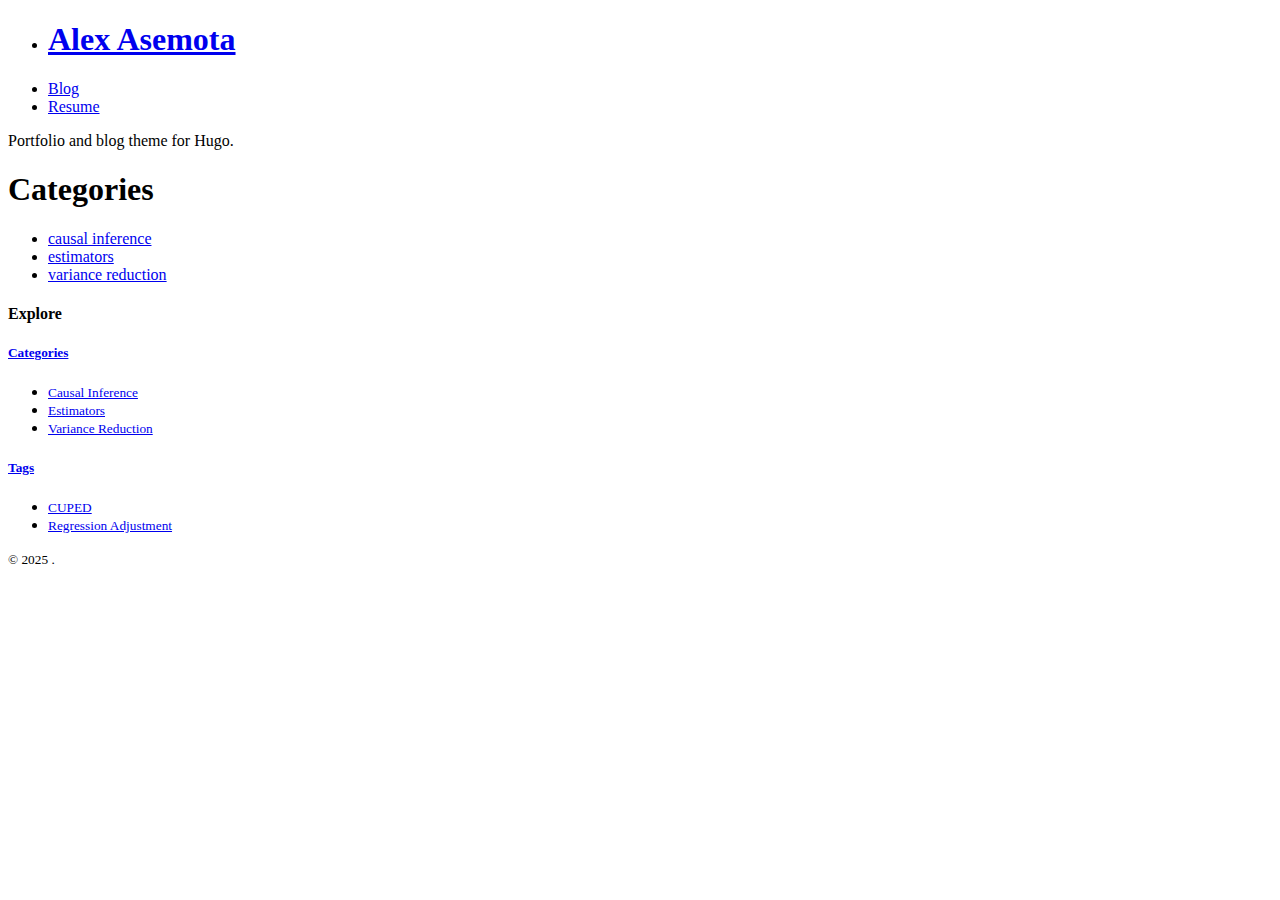
<file: public/categories/index.html>
<!doctype html>
<html lang="en">
  <head>
    <meta charset="utf-8" />
<meta name="viewport" content="width=device-width, initial-scale=1" />

<title>Categories |Alex Asemota</title>





  <meta name="description" content="Demo site for Jughead, a portfolio and blog theme for Hugo." />



  
    <link rel="alternate" type="application/rss+xml" href="https://alexasemota.netlify.app/categories/index.xml" title="Alex Asemota" />

<meta property="og:url" content="https://alexasemota.netlify.app/categories/">
  <meta property="og:site_name" content="Alex Asemota">
  <meta property="og:title" content="Categories">
  <meta property="og:description" content="Demo site for Jughead, a portfolio and blog theme for Hugo.">
  <meta property="og:locale" content="en_us">
  <meta property="og:type" content="website">





  <meta name="twitter:card" content="summary">
  <meta name="twitter:title" content="Categories">
  <meta name="twitter:description" content="Demo site for Jughead, a portfolio and blog theme for Hugo.">









  





  
  <link
    rel="stylesheet"
    type="text/css"
    media="screen"
    href="https://alexasemota.netlify.app/main.min.caa48cb67f1f452229ef09f354217a530407e9a7ac6e1ed615267a88df26fbcf.css"
    integrity="sha256-yqSMtn8fRSIp7wnzVCF6UwQH6aesbh7WFSZ6iN8m&#43;88="
  />


  </head>

  <body>
    <header class="container">
  <nav id="site-nav">
    <ul>
      <li>
        <h1><a href="https://alexasemota.netlify.app/">Alex Asemota</a></h1>
      </li>
    </ul>
    <ul>
      
        <li><a href="/blog">Blog</a></li>
      
        <li><a href="/resume">Resume</a></li>
      
    </ul>
  </nav>

  <p>Portfolio and blog theme for Hugo.</p></header>

    
  <main class="container">
    <h1>Categories</h1>

    
    
    
    
    

    
    <div>
      <ul>
        
          
          
          <li>
            <a
              style="font-size: 1rem;"
              href="https://alexasemota.netlify.app//categories/causal-inference/"
            >
              causal inference
            </a>
          </li>
        
          
          
          <li>
            <a
              style="font-size: 1rem;"
              href="https://alexasemota.netlify.app//categories/estimators/"
            >
              estimators
            </a>
          </li>
        
          
          
          <li>
            <a
              style="font-size: 1rem;"
              href="https://alexasemota.netlify.app//categories/variance-reduction/"
            >
              variance reduction
            </a>
          </li>
        
      </ul>
    </div>
  </main>

    <footer class="container">
  <section class="footer-explore">
    <h4>Explore</h4>
    
      
        
          <h5>
            <a href="/categories">Categories</a>
          </h5>
          <nav>
            <ul>
              
                <li>
                  <small>
                    <a href="https://alexasemota.netlify.app/categories/causal-inference/">Causal Inference</a>
                  </small>
                </li>
              
                <li>
                  <small>
                    <a href="https://alexasemota.netlify.app/categories/estimators/">Estimators</a>
                  </small>
                </li>
              
                <li>
                  <small>
                    <a href="https://alexasemota.netlify.app/categories/variance-reduction/">Variance Reduction</a>
                  </small>
                </li>
              
            </ul>
          </nav>
        
      
        
          <h5>
            <a href="/tags">Tags</a>
          </h5>
          <nav>
            <ul>
              
                <li>
                  <small>
                    <a href="https://alexasemota.netlify.app/tags/cuped/">CUPED</a>
                  </small>
                </li>
              
                <li>
                  <small>
                    <a href="https://alexasemota.netlify.app/tags/regression-adjustment/">Regression Adjustment</a>
                  </small>
                </li>
              
            </ul>
          </nav>
        
      
    
  </section>

  <section>
    <p>


      <small>
        ©
        2025
        .
      </small>
      
    </p>
  </section>
</footer>

  </body>
</html>
</file>
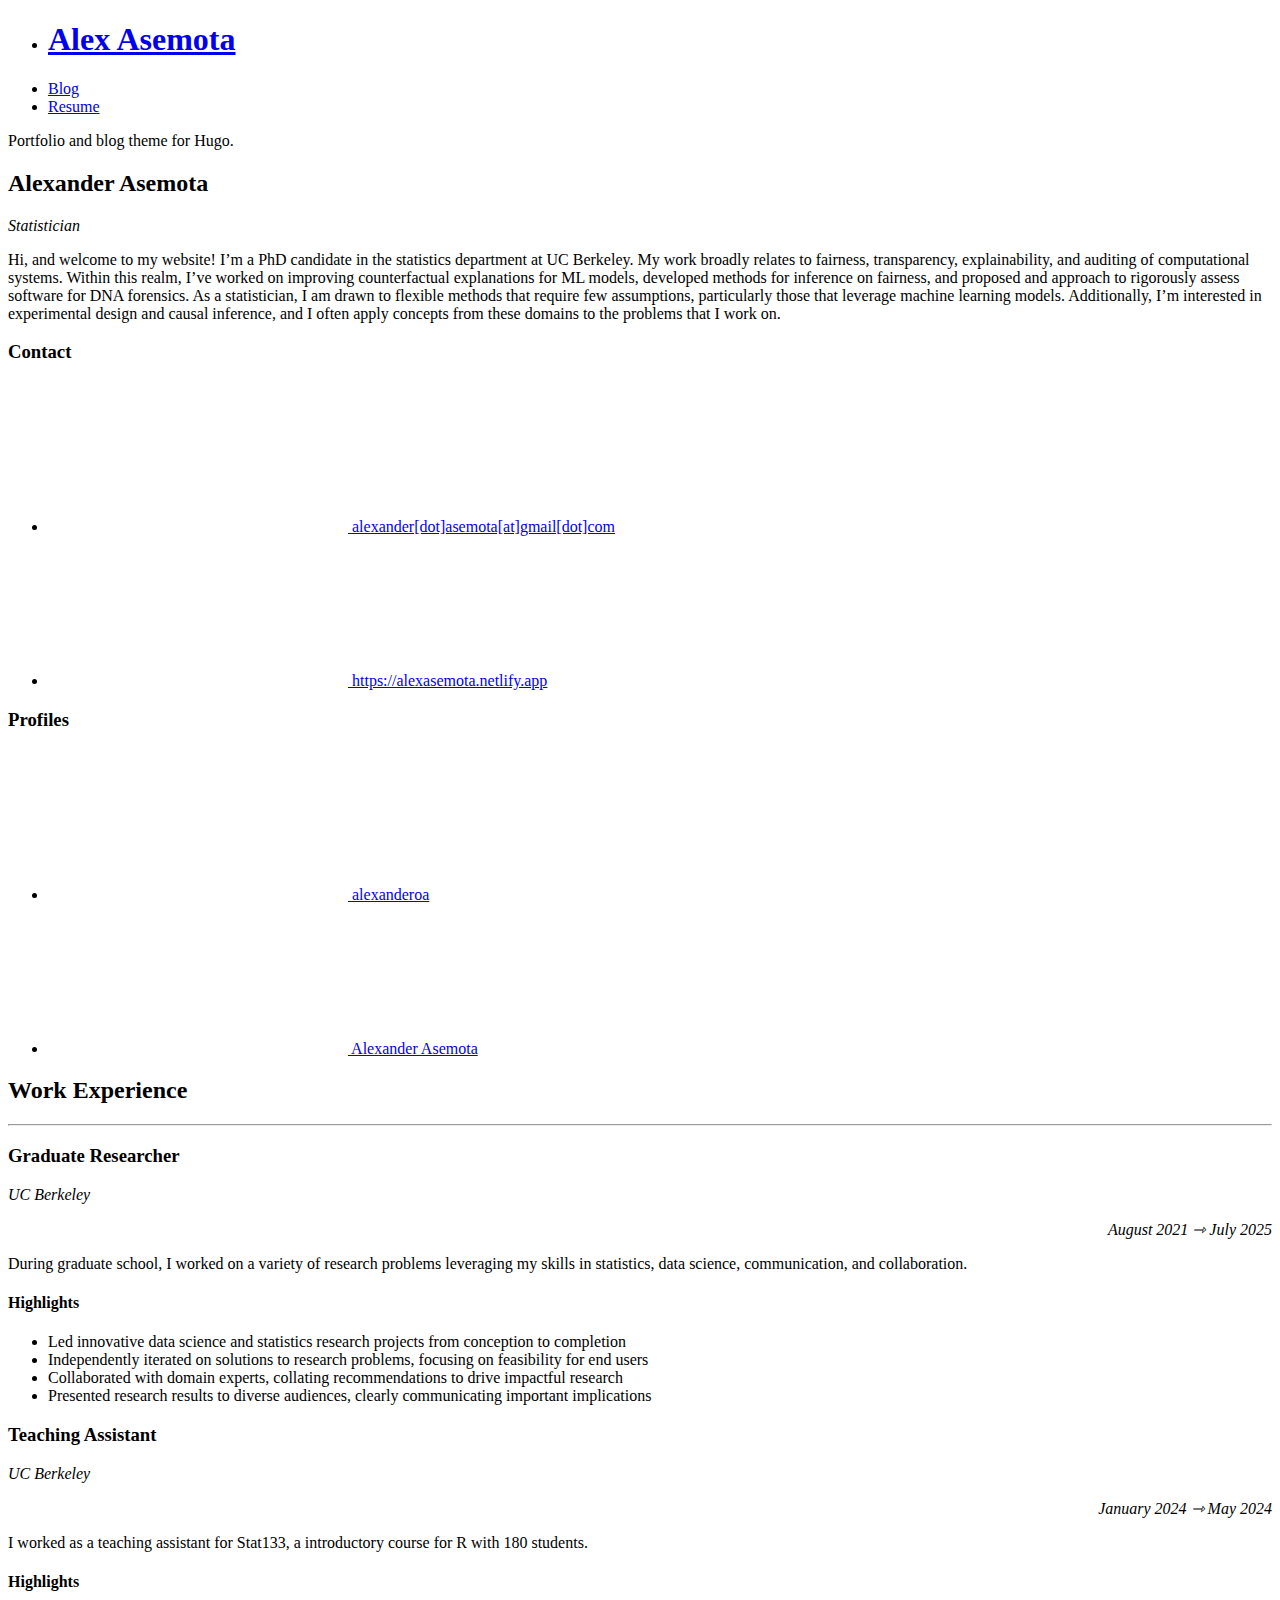
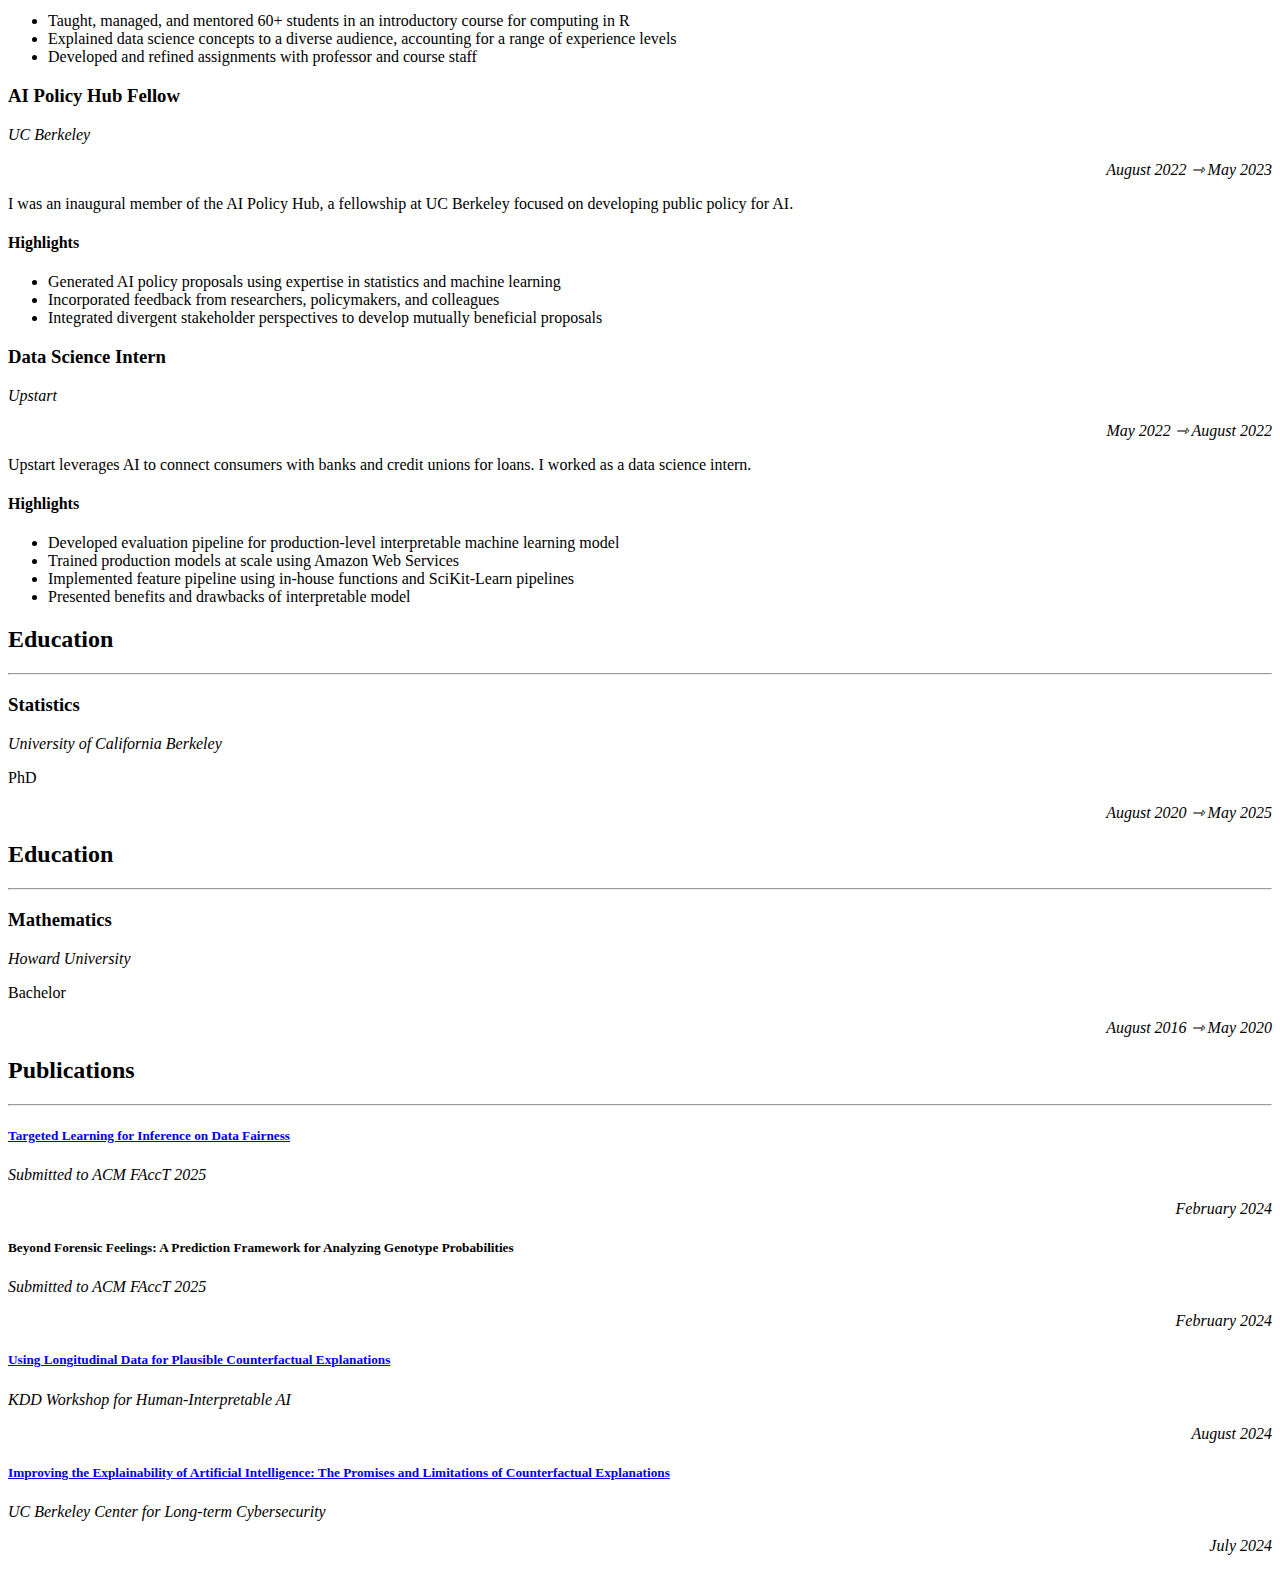
<file: public/resume/index.html>
<!doctype html>
<html lang="en">
  <head>
    <meta charset="utf-8" />
<meta name="viewport" content="width=device-width, initial-scale=1" />

<title>Resume |Alex Asemota</title>





  <meta name="description" content="Demo site for Jughead, a portfolio and blog theme for Hugo." />



<meta property="og:url" content="https://alexasemota.netlify.app/resume/">
  <meta property="og:site_name" content="Alex Asemota">
  <meta property="og:title" content="Resume">
  <meta property="og:description" content="Demo site for Jughead, a portfolio and blog theme for Hugo.">
  <meta property="og:locale" content="en_us">
  <meta property="og:type" content="article">
    <meta property="article:published_time" content="2025-02-18T11:43:18-08:00">
    <meta property="article:modified_time" content="2025-02-18T11:43:18-08:00">





  <meta name="twitter:card" content="summary">
  <meta name="twitter:title" content="Resume">
  <meta name="twitter:description" content="Demo site for Jughead, a portfolio and blog theme for Hugo.">









  





  
  <link
    rel="stylesheet"
    type="text/css"
    media="screen"
    href="https://alexasemota.netlify.app/main.min.caa48cb67f1f452229ef09f354217a530407e9a7ac6e1ed615267a88df26fbcf.css"
    integrity="sha256-yqSMtn8fRSIp7wnzVCF6UwQH6aesbh7WFSZ6iN8m&#43;88="
  />


  </head>

  <body>
    <header class="container"><header class="container">
  <nav id="site-nav">
    <ul>
      <li>
        <h1><a href="https://alexasemota.netlify.app/">Alex Asemota</a></h1>
      </li>
    </ul>
    <ul>
      
        <li><a href="/blog">Blog</a></li>
      
        <li><a href="/resume">Resume</a></li>
      
    </ul>
  </nav>

  <p>Portfolio and blog theme for Hugo.</p></header>
</header>
    
  <main class="container">
    
      <div class="resume">
        <section>
          <section class="grid">
    <div>
      
        <h2>Alexander Asemota</h2>
      
      
        <p><em>Statistician</em></p>
      
      
        <p>Hi, and welcome to my website! I’m a PhD candidate in the statistics department at UC Berkeley. My work broadly relates to fairness, transparency, explainability, and auditing of computational systems. Within this realm, I’ve worked on improving counterfactual explanations for ML models, developed methods for inference on fairness, and proposed and approach to rigorously assess software for DNA forensics. As a statistician, I am drawn to flexible methods that require few assumptions, particularly those that leverage machine learning models. Additionally, I’m interested in experimental design and causal inference, and I often apply concepts from these domains to the problems that I work on.</p>
      
    </div>

    <div align="center">
      
      
    </div>
  </section>

  <section class="grid basics-links">
    <div>
      <h3>Contact</h3>
      <ul>
        
          <li>
            <a href="mailto:alexander[dot]asemota[at]gmail[dot]com" rel="me" title="Email">
              <svg class="feather">
  <use href="https://alexasemota.netlify.app/feather-icons/feather-sprite.svg#mail"></use>
</svg>

              alexander[dot]asemota[at]gmail[dot]com
            </a>
          </li>
        
        
        
          <li>
            <a href="https://alexasemota.netlify.app" rel="me" title="Website">
              <svg class="feather">
  <use href="https://alexasemota.netlify.app/feather-icons/feather-sprite.svg#link"></use>
</svg>

              https://alexasemota.netlify.app
            </a>
          </li>
        
      </ul>
    </div>

    <div><h3>Profiles</h3>
        <ul>
            <li>
              <a href="https://github.com/alexanderoa" rel="me" title="GitHub">
                <svg class="feather">
  <use href="https://alexasemota.netlify.app/feather-icons/feather-sprite.svg#github"></use>
</svg>

                alexanderoa
              </a>
            </li>
            <li>
              <a href="https://www.linkedin.com/in/alexander-asemota-8a9941129/" rel="me" title="LinkedIn">
                <svg class="feather">
  <use href="https://alexasemota.netlify.app/feather-icons/feather-sprite.svg#linkedin"></use>
</svg>

                Alexander Asemota
              </a>
            </li>
        </ul>
      
    </div>
  </section>
        </section>

        <section>
          
  <h2>Work Experience</h2>
  <hr />
  
    <article>
      <div class="grid">
        <div>
          
            <h3>Graduate Researcher</h3>
          
          
            <p>
              <em>
                
                  UC Berkeley
                
              </em>
            </p>
          
        </div>
        <p align="right">
          <em>
  August 2021 ⇾


  July 2025

</em>
        </p>
      </div>

      <div>
        
          <p>During graduate school, I worked on a variety of research problems leveraging my skills in statistics, data science, communication, and collaboration.</p>
        

        
          <h4>Highlights</h4>
          <ul>
            
              <li>Led innovative data science and statistics research projects from conception to completion</li>
            
              <li>Independently iterated on solutions to research problems, focusing on feasibility for end users</li>
            
              <li>Collaborated with domain experts, collating recommendations to drive impactful research</li>
            
              <li>Presented research results to diverse audiences, clearly communicating important implications</li>
            
          </ul>
        
      </div>
    </article>
  
    <article>
      <div class="grid">
        <div>
          
            <h3>Teaching Assistant</h3>
          
          
            <p>
              <em>
                
                  UC Berkeley
                
              </em>
            </p>
          
        </div>
        <p align="right">
          <em>
  January 2024 ⇾


  May 2024

</em>
        </p>
      </div>

      <div>
        
          <p>I worked as a teaching assistant for Stat133, a introductory course for R with 180 students.</p>
        

        
          <h4>Highlights</h4>
          <ul>
            
              <li>Taught, managed, and mentored 60&#43; students in an introductory course for computing in R</li>
            
              <li>Explained data science concepts to a diverse audience, accounting for a range of experience levels</li>
            
              <li>Developed and refined assignments with professor and course staff</li>
            
          </ul>
        
      </div>
    </article>
  
    <article>
      <div class="grid">
        <div>
          
            <h3>AI Policy Hub Fellow</h3>
          
          
            <p>
              <em>
                
                  UC Berkeley
                
              </em>
            </p>
          
        </div>
        <p align="right">
          <em>
  August 2022 ⇾


  May 2023

</em>
        </p>
      </div>

      <div>
        
          <p>I was an inaugural member of the AI Policy Hub, a fellowship at UC Berkeley focused on developing public policy for AI.</p>
        

        
          <h4>Highlights</h4>
          <ul>
            
              <li>Generated AI policy proposals using expertise in statistics and machine learning</li>
            
              <li>Incorporated feedback from researchers, policymakers, and colleagues</li>
            
              <li>Integrated divergent stakeholder perspectives to develop mutually beneficial proposals</li>
            
          </ul>
        
      </div>
    </article>
  
    <article>
      <div class="grid">
        <div>
          
            <h3>Data Science Intern</h3>
          
          
            <p>
              <em>
                
                  Upstart
                
              </em>
            </p>
          
        </div>
        <p align="right">
          <em>
  May 2022 ⇾


  August 2022

</em>
        </p>
      </div>

      <div>
        
          <p>Upstart leverages AI to connect consumers with banks and credit unions for loans. I worked as a data science intern.</p>
        

        
          <h4>Highlights</h4>
          <ul>
            
              <li>Developed evaluation pipeline for production-level interpretable machine learning model</li>
            
              <li>Trained production models at scale using Amazon Web Services</li>
            
              <li>Implemented feature pipeline using in-house functions and SciKit-Learn pipelines</li>
            
              <li>Presented benefits and drawbacks of interpretable model</li>
            
          </ul>
        
      </div>
    </article>
  


        </section>

        <section>
          

        </section>

        <section>
          
  
    <h2>Education</h2>
    <hr />
    <article>
      <div class="grid">
        <div>
          
            <h3>Statistics</h3>
          
          
            <p>
              <em>
                
                  University of California Berkeley
                
              </em>
            </p>
          
          <p>PhD</p>
        </div>
        <p align="right">
          <em>
  August 2020 ⇾


  May 2025

</em>
        </p>
      </div>
      <div>
        
      </div>
    </article>
  
    <h2>Education</h2>
    <hr />
    <article>
      <div class="grid">
        <div>
          
            <h3>Mathematics</h3>
          
          
            <p>
              <em>
                
                  Howard University
                
              </em>
            </p>
          
          <p>Bachelor</p>
        </div>
        <p align="right">
          <em>
  August 2016 ⇾


  May 2020

</em>
        </p>
      </div>
      <div>
        
      </div>
    </article>
  


        </section>

        <section>
          

        </section>

        <section>
          

        </section>

        <section>
          
  <h2>Publications</h2>
  <hr />
  
    <div class="grid">
      <div>
        
          <h5>
            
              <a href="https://arxiv.org/abs/2502.04309">Targeted Learning for Inference on Data Fairness</a>
            
            
          </h5>
        
        
          <p><em>Submitted to ACM FAccT 2025</em></p>
        
      </div>
      <p align="right">
        <em>

  February 2024

</em>
      </p>
    </div>
  
    <div class="grid">
      <div>
        
          <h5>
            
                Beyond Forensic Feelings: A Prediction Framework for Analyzing Genotype Probabilities
            
            
          </h5>
        
        
          <p><em>Submitted to ACM FAccT 2025</em></p>
        
      </div>
      <p align="right">
        <em>

  February 2024

</em>
      </p>
    </div>
  
    <div class="grid">
      <div>
        
          <h5>
            
              <a href="https://human-interpretable-ai.github.io/assets/pdf/3_Using_Longitudinal_Data_for_.pdf">Using Longitudinal Data for Plausible Counterfactual Explanations</a>
            
            
          </h5>
        
        
          <p><em>KDD Workshop for Human-Interpretable AI</em></p>
        
      </div>
      <p align="right">
        <em>

  August 2024

</em>
      </p>
    </div>
  
    <div class="grid">
      <div>
        
          <h5>
            
              <a href="https://cltc.berkeley.edu/publication/improving-the-explainability-of-artificial-intelligence-the-promises-and-limitations-of-counterfactual-explanations/">Improving the Explainability of Artificial Intelligence: The Promises and Limitations of Counterfactual Explanations</a>
            
            
          </h5>
        
        
          <p><em>UC Berkeley Center for Long-term Cybersecurity</em></p>
        
      </div>
      <p align="right">
        <em>

  July 2024

</em>
      </p>
    </div>
  


        </section>

        <section>
          

        </section>

        <section>
          

        </section>

        <section>
          

        </section>

        <section>
          

        </section>

        <section>
          

        </section>
      </div>
    
  </main>

  </body>
</html>
</file>
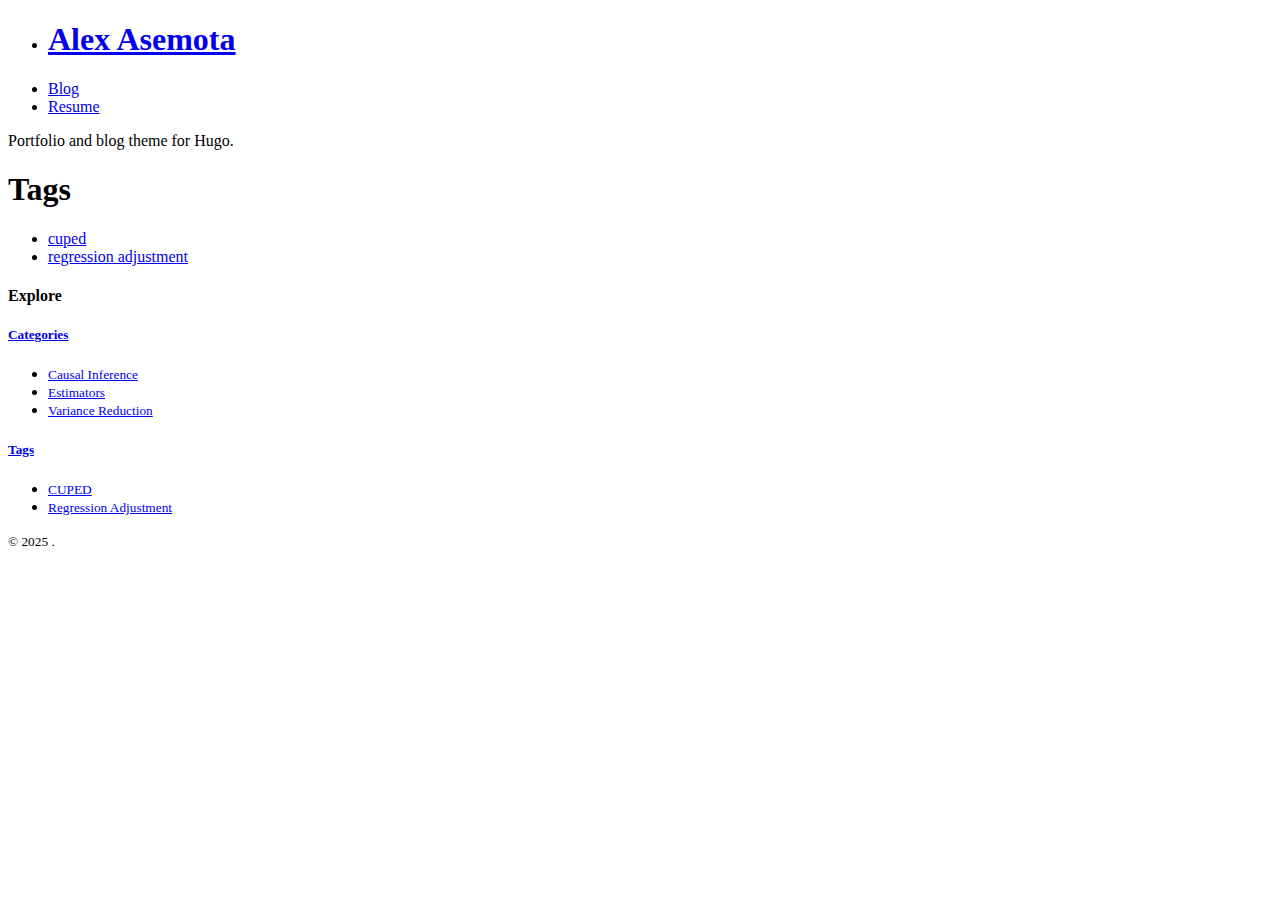
<file: public/tags/index.html>
<!doctype html>
<html lang="en">
  <head>
    <meta charset="utf-8" />
<meta name="viewport" content="width=device-width, initial-scale=1" />

<title>Tags |Alex Asemota</title>





  <meta name="description" content="Demo site for Jughead, a portfolio and blog theme for Hugo." />



  
    <link rel="alternate" type="application/rss+xml" href="https://alexasemota.netlify.app/tags/index.xml" title="Alex Asemota" />

<meta property="og:url" content="https://alexasemota.netlify.app/tags/">
  <meta property="og:site_name" content="Alex Asemota">
  <meta property="og:title" content="Tags">
  <meta property="og:description" content="Demo site for Jughead, a portfolio and blog theme for Hugo.">
  <meta property="og:locale" content="en_us">
  <meta property="og:type" content="website">





  <meta name="twitter:card" content="summary">
  <meta name="twitter:title" content="Tags">
  <meta name="twitter:description" content="Demo site for Jughead, a portfolio and blog theme for Hugo.">









  





  
  <link
    rel="stylesheet"
    type="text/css"
    media="screen"
    href="https://alexasemota.netlify.app/main.min.caa48cb67f1f452229ef09f354217a530407e9a7ac6e1ed615267a88df26fbcf.css"
    integrity="sha256-yqSMtn8fRSIp7wnzVCF6UwQH6aesbh7WFSZ6iN8m&#43;88="
  />


  </head>

  <body>
    <header class="container">
  <nav id="site-nav">
    <ul>
      <li>
        <h1><a href="https://alexasemota.netlify.app/">Alex Asemota</a></h1>
      </li>
    </ul>
    <ul>
      
        <li><a href="/blog">Blog</a></li>
      
        <li><a href="/resume">Resume</a></li>
      
    </ul>
  </nav>

  <p>Portfolio and blog theme for Hugo.</p></header>

    
  <main class="container">
    <h1>Tags</h1>

    
    
    
    
    

    
    <div>
      <ul>
        
          
          
          <li>
            <a
              style="font-size: 1rem;"
              href="https://alexasemota.netlify.app//tags/cuped/"
            >
              cuped
            </a>
          </li>
        
          
          
          <li>
            <a
              style="font-size: 1rem;"
              href="https://alexasemota.netlify.app//tags/regression-adjustment/"
            >
              regression adjustment
            </a>
          </li>
        
      </ul>
    </div>
  </main>

    <footer class="container">
  <section class="footer-explore">
    <h4>Explore</h4>
    
      
        
          <h5>
            <a href="/categories">Categories</a>
          </h5>
          <nav>
            <ul>
              
                <li>
                  <small>
                    <a href="https://alexasemota.netlify.app/categories/causal-inference/">Causal Inference</a>
                  </small>
                </li>
              
                <li>
                  <small>
                    <a href="https://alexasemota.netlify.app/categories/estimators/">Estimators</a>
                  </small>
                </li>
              
                <li>
                  <small>
                    <a href="https://alexasemota.netlify.app/categories/variance-reduction/">Variance Reduction</a>
                  </small>
                </li>
              
            </ul>
          </nav>
        
      
        
          <h5>
            <a href="/tags">Tags</a>
          </h5>
          <nav>
            <ul>
              
                <li>
                  <small>
                    <a href="https://alexasemota.netlify.app/tags/cuped/">CUPED</a>
                  </small>
                </li>
              
                <li>
                  <small>
                    <a href="https://alexasemota.netlify.app/tags/regression-adjustment/">Regression Adjustment</a>
                  </small>
                </li>
              
            </ul>
          </nav>
        
      
    
  </section>

  <section>
    <p>


      <small>
        ©
        2025
        .
      </small>
      
    </p>
  </section>
</footer>

  </body>
</html>
</file>
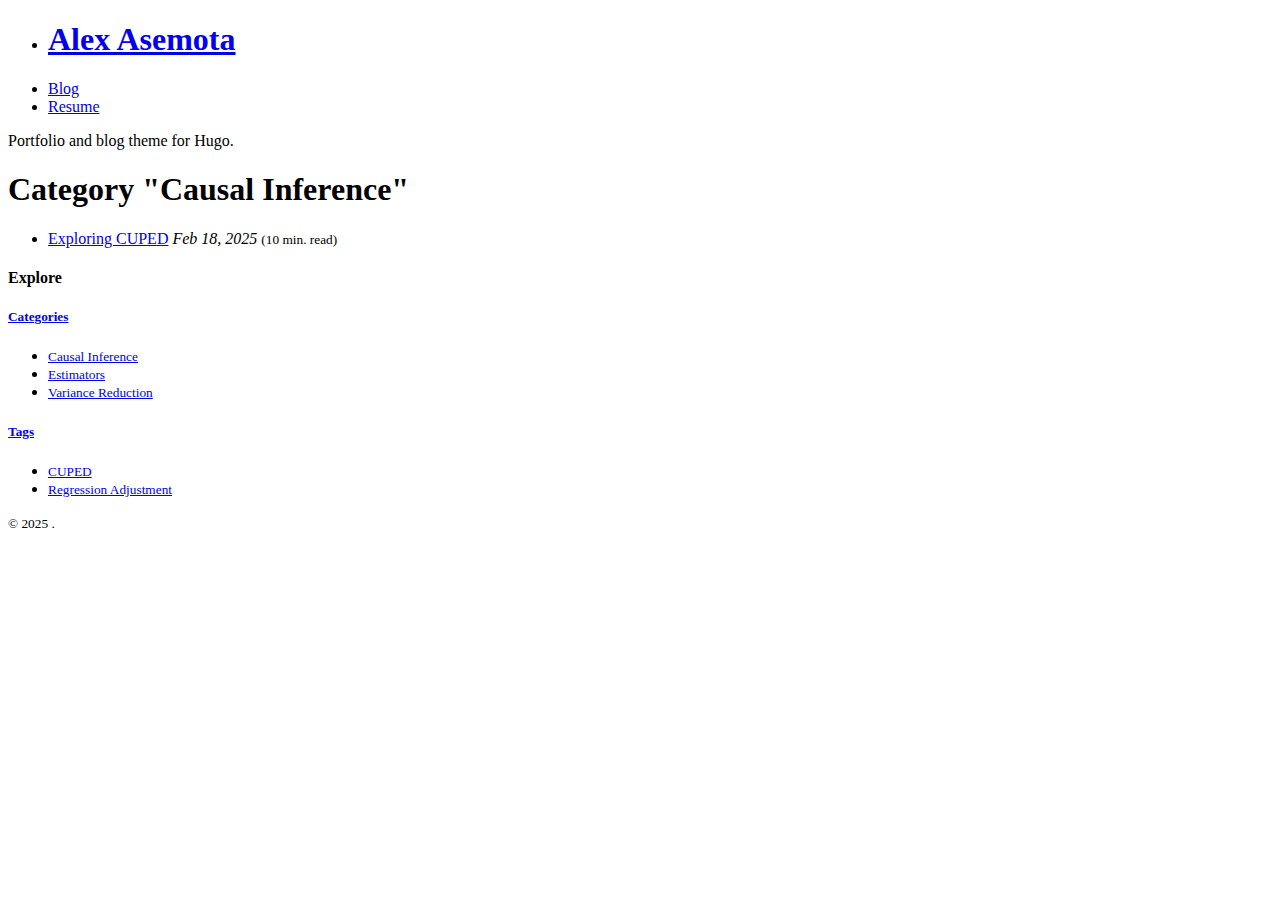
<file: public/categories/causal-inference/index.html>
<!doctype html>
<html lang="en">
  <head>
    <meta charset="utf-8" />
<meta name="viewport" content="width=device-width, initial-scale=1" />

<title>Causal Inference |Alex Asemota</title>





  <meta name="description" content="Demo site for Jughead, a portfolio and blog theme for Hugo." />



  
    <link rel="alternate" type="application/rss+xml" href="https://alexasemota.netlify.app/categories/causal-inference/index.xml" title="Alex Asemota" />

<meta property="og:url" content="https://alexasemota.netlify.app/categories/causal-inference/">
  <meta property="og:site_name" content="Alex Asemota">
  <meta property="og:title" content="Causal Inference">
  <meta property="og:description" content="Demo site for Jughead, a portfolio and blog theme for Hugo.">
  <meta property="og:locale" content="en_us">
  <meta property="og:type" content="website">





  <meta name="twitter:card" content="summary">
  <meta name="twitter:title" content="Causal Inference">
  <meta name="twitter:description" content="Demo site for Jughead, a portfolio and blog theme for Hugo.">









  





  
  <link
    rel="stylesheet"
    type="text/css"
    media="screen"
    href="https://alexasemota.netlify.app/main.min.caa48cb67f1f452229ef09f354217a530407e9a7ac6e1ed615267a88df26fbcf.css"
    integrity="sha256-yqSMtn8fRSIp7wnzVCF6UwQH6aesbh7WFSZ6iN8m&#43;88="
  />


  </head>

  <body>
    <header class="container">
  <nav id="site-nav">
    <ul>
      <li>
        <h1><a href="https://alexasemota.netlify.app/">Alex Asemota</a></h1>
      </li>
    </ul>
    <ul>
      
        <li><a href="/blog">Blog</a></li>
      
        <li><a href="/resume">Resume</a></li>
      
    </ul>
  </nav>

  <p>Portfolio and blog theme for Hugo.</p></header>

    
  <main class="container">
    <h1>Category
        "Causal Inference"</h1>

    <section>
      <ul><li>
  <a href="/blog/cuped/">Exploring CUPED</a>
  <span>
    <time datetime="2025-18-18 20:15">
      <i>Feb 18, 2025</i>
    </time>
    
      <small> (10 min. read)</small>
    
    
  </span>
  
</li>
</ul>
    </section>
  </main>

    <footer class="container">
  <section class="footer-explore">
    <h4>Explore</h4>
    
      
        
          <h5>
            <a href="/categories">Categories</a>
          </h5>
          <nav>
            <ul>
              
                <li>
                  <small>
                    <a href="https://alexasemota.netlify.app/categories/causal-inference/">Causal Inference</a>
                  </small>
                </li>
              
                <li>
                  <small>
                    <a href="https://alexasemota.netlify.app/categories/estimators/">Estimators</a>
                  </small>
                </li>
              
                <li>
                  <small>
                    <a href="https://alexasemota.netlify.app/categories/variance-reduction/">Variance Reduction</a>
                  </small>
                </li>
              
            </ul>
          </nav>
        
      
        
          <h5>
            <a href="/tags">Tags</a>
          </h5>
          <nav>
            <ul>
              
                <li>
                  <small>
                    <a href="https://alexasemota.netlify.app/tags/cuped/">CUPED</a>
                  </small>
                </li>
              
                <li>
                  <small>
                    <a href="https://alexasemota.netlify.app/tags/regression-adjustment/">Regression Adjustment</a>
                  </small>
                </li>
              
            </ul>
          </nav>
        
      
    
  </section>

  <section>
    <p>


      <small>
        ©
        2025
        .
      </small>
      
    </p>
  </section>
</footer>

  </body>
</html>
</file>
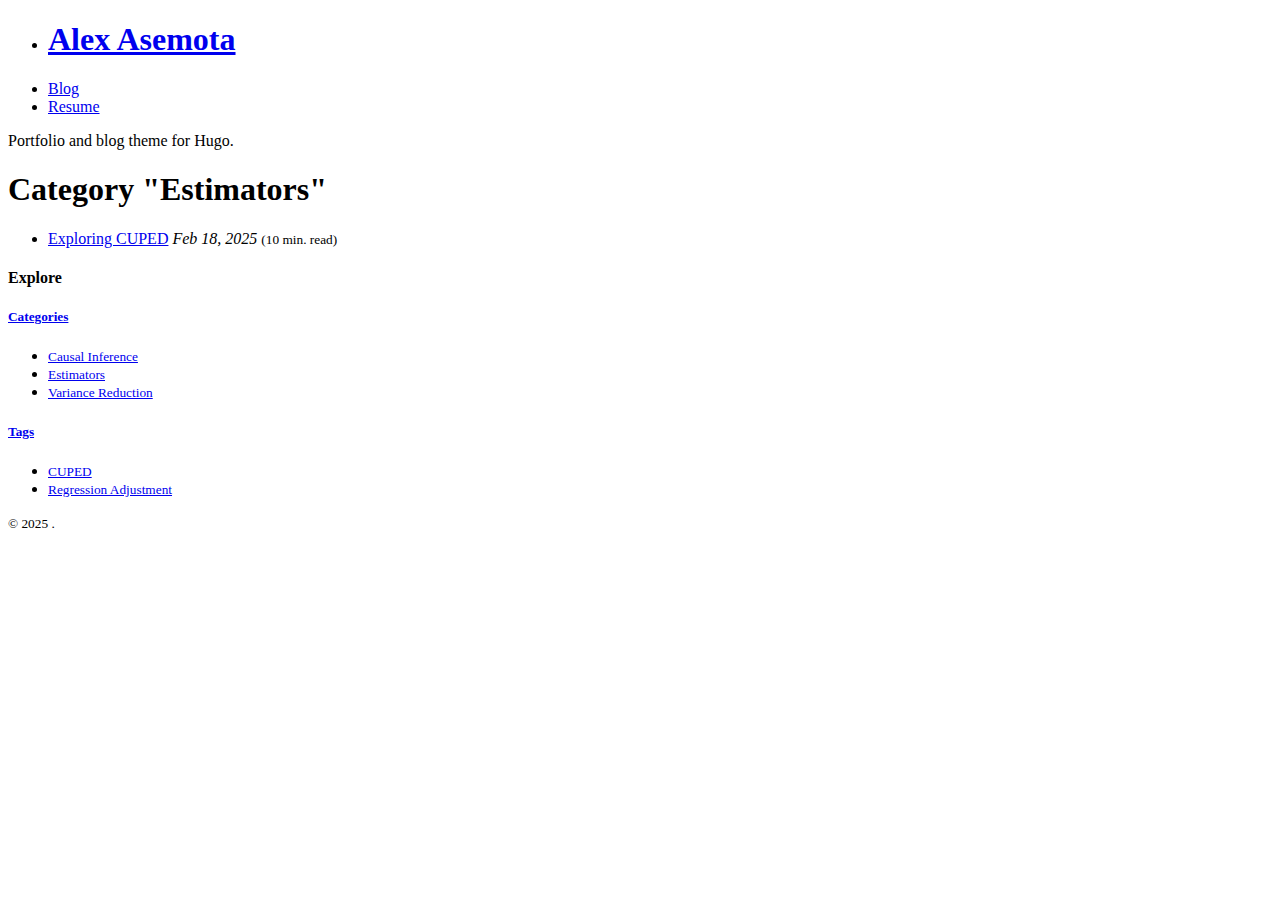
<file: public/categories/estimators/index.html>
<!doctype html>
<html lang="en">
  <head>
    <meta charset="utf-8" />
<meta name="viewport" content="width=device-width, initial-scale=1" />

<title>Estimators |Alex Asemota</title>





  <meta name="description" content="Demo site for Jughead, a portfolio and blog theme for Hugo." />



  
    <link rel="alternate" type="application/rss+xml" href="https://alexasemota.netlify.app/categories/estimators/index.xml" title="Alex Asemota" />

<meta property="og:url" content="https://alexasemota.netlify.app/categories/estimators/">
  <meta property="og:site_name" content="Alex Asemota">
  <meta property="og:title" content="Estimators">
  <meta property="og:description" content="Demo site for Jughead, a portfolio and blog theme for Hugo.">
  <meta property="og:locale" content="en_us">
  <meta property="og:type" content="website">





  <meta name="twitter:card" content="summary">
  <meta name="twitter:title" content="Estimators">
  <meta name="twitter:description" content="Demo site for Jughead, a portfolio and blog theme for Hugo.">









  





  
  <link
    rel="stylesheet"
    type="text/css"
    media="screen"
    href="https://alexasemota.netlify.app/main.min.caa48cb67f1f452229ef09f354217a530407e9a7ac6e1ed615267a88df26fbcf.css"
    integrity="sha256-yqSMtn8fRSIp7wnzVCF6UwQH6aesbh7WFSZ6iN8m&#43;88="
  />


  </head>

  <body>
    <header class="container">
  <nav id="site-nav">
    <ul>
      <li>
        <h1><a href="https://alexasemota.netlify.app/">Alex Asemota</a></h1>
      </li>
    </ul>
    <ul>
      
        <li><a href="/blog">Blog</a></li>
      
        <li><a href="/resume">Resume</a></li>
      
    </ul>
  </nav>

  <p>Portfolio and blog theme for Hugo.</p></header>

    
  <main class="container">
    <h1>Category
        "Estimators"</h1>

    <section>
      <ul><li>
  <a href="/blog/cuped/">Exploring CUPED</a>
  <span>
    <time datetime="2025-18-18 20:15">
      <i>Feb 18, 2025</i>
    </time>
    
      <small> (10 min. read)</small>
    
    
  </span>
  
</li>
</ul>
    </section>
  </main>

    <footer class="container">
  <section class="footer-explore">
    <h4>Explore</h4>
    
      
        
          <h5>
            <a href="/categories">Categories</a>
          </h5>
          <nav>
            <ul>
              
                <li>
                  <small>
                    <a href="https://alexasemota.netlify.app/categories/causal-inference/">Causal Inference</a>
                  </small>
                </li>
              
                <li>
                  <small>
                    <a href="https://alexasemota.netlify.app/categories/estimators/">Estimators</a>
                  </small>
                </li>
              
                <li>
                  <small>
                    <a href="https://alexasemota.netlify.app/categories/variance-reduction/">Variance Reduction</a>
                  </small>
                </li>
              
            </ul>
          </nav>
        
      
        
          <h5>
            <a href="/tags">Tags</a>
          </h5>
          <nav>
            <ul>
              
                <li>
                  <small>
                    <a href="https://alexasemota.netlify.app/tags/cuped/">CUPED</a>
                  </small>
                </li>
              
                <li>
                  <small>
                    <a href="https://alexasemota.netlify.app/tags/regression-adjustment/">Regression Adjustment</a>
                  </small>
                </li>
              
            </ul>
          </nav>
        
      
    
  </section>

  <section>
    <p>


      <small>
        ©
        2025
        .
      </small>
      
    </p>
  </section>
</footer>

  </body>
</html>
</file>
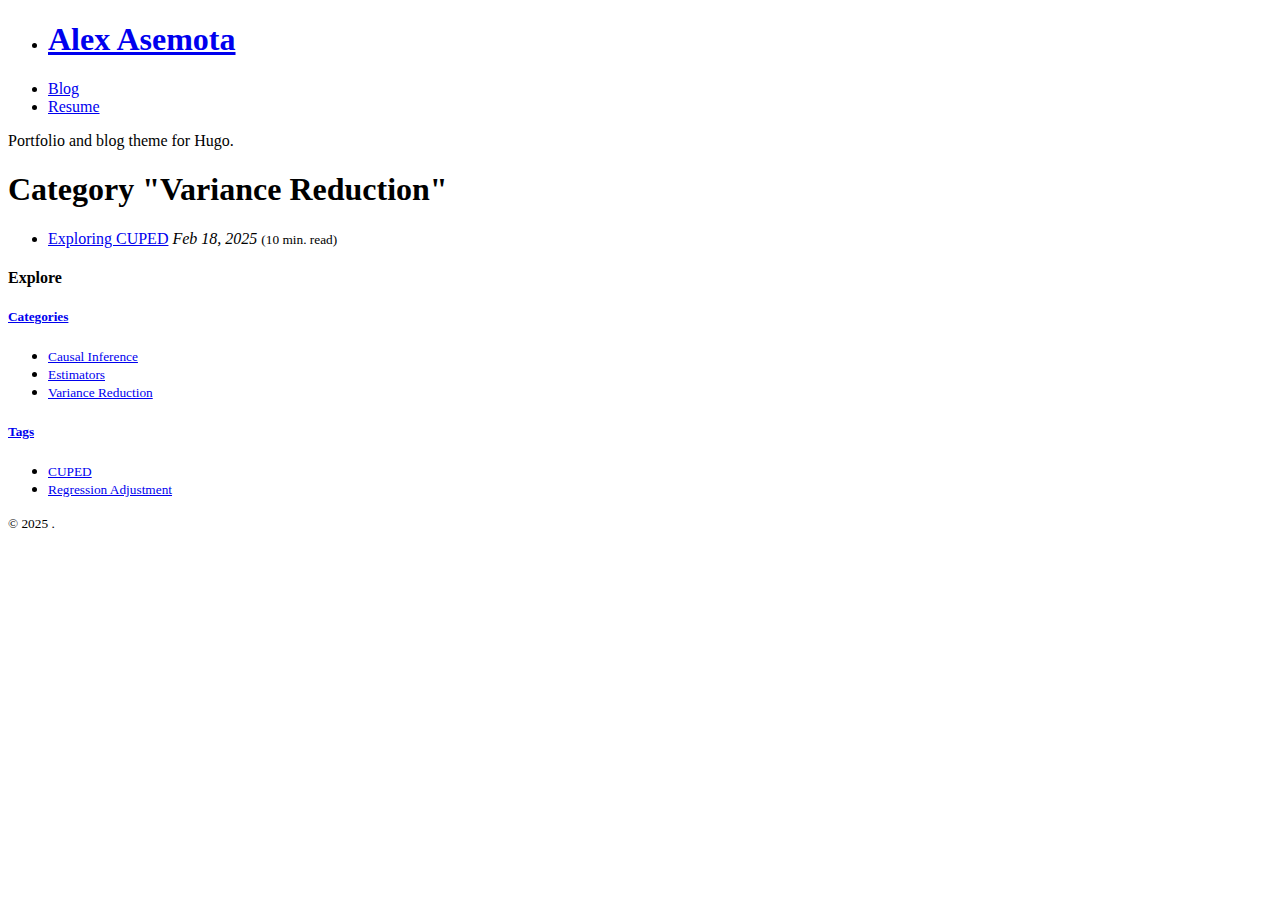
<file: public/categories/variance-reduction/index.html>
<!doctype html>
<html lang="en">
  <head>
    <meta charset="utf-8" />
<meta name="viewport" content="width=device-width, initial-scale=1" />

<title>Variance Reduction |Alex Asemota</title>





  <meta name="description" content="Demo site for Jughead, a portfolio and blog theme for Hugo." />



  
    <link rel="alternate" type="application/rss+xml" href="https://alexasemota.netlify.app/categories/variance-reduction/index.xml" title="Alex Asemota" />

<meta property="og:url" content="https://alexasemota.netlify.app/categories/variance-reduction/">
  <meta property="og:site_name" content="Alex Asemota">
  <meta property="og:title" content="Variance Reduction">
  <meta property="og:description" content="Demo site for Jughead, a portfolio and blog theme for Hugo.">
  <meta property="og:locale" content="en_us">
  <meta property="og:type" content="website">





  <meta name="twitter:card" content="summary">
  <meta name="twitter:title" content="Variance Reduction">
  <meta name="twitter:description" content="Demo site for Jughead, a portfolio and blog theme for Hugo.">









  





  
  <link
    rel="stylesheet"
    type="text/css"
    media="screen"
    href="https://alexasemota.netlify.app/main.min.caa48cb67f1f452229ef09f354217a530407e9a7ac6e1ed615267a88df26fbcf.css"
    integrity="sha256-yqSMtn8fRSIp7wnzVCF6UwQH6aesbh7WFSZ6iN8m&#43;88="
  />


  </head>

  <body>
    <header class="container">
  <nav id="site-nav">
    <ul>
      <li>
        <h1><a href="https://alexasemota.netlify.app/">Alex Asemota</a></h1>
      </li>
    </ul>
    <ul>
      
        <li><a href="/blog">Blog</a></li>
      
        <li><a href="/resume">Resume</a></li>
      
    </ul>
  </nav>

  <p>Portfolio and blog theme for Hugo.</p></header>

    
  <main class="container">
    <h1>Category
        "Variance Reduction"</h1>

    <section>
      <ul><li>
  <a href="/blog/cuped/">Exploring CUPED</a>
  <span>
    <time datetime="2025-18-18 20:15">
      <i>Feb 18, 2025</i>
    </time>
    
      <small> (10 min. read)</small>
    
    
  </span>
  
</li>
</ul>
    </section>
  </main>

    <footer class="container">
  <section class="footer-explore">
    <h4>Explore</h4>
    
      
        
          <h5>
            <a href="/categories">Categories</a>
          </h5>
          <nav>
            <ul>
              
                <li>
                  <small>
                    <a href="https://alexasemota.netlify.app/categories/causal-inference/">Causal Inference</a>
                  </small>
                </li>
              
                <li>
                  <small>
                    <a href="https://alexasemota.netlify.app/categories/estimators/">Estimators</a>
                  </small>
                </li>
              
                <li>
                  <small>
                    <a href="https://alexasemota.netlify.app/categories/variance-reduction/">Variance Reduction</a>
                  </small>
                </li>
              
            </ul>
          </nav>
        
      
        
          <h5>
            <a href="/tags">Tags</a>
          </h5>
          <nav>
            <ul>
              
                <li>
                  <small>
                    <a href="https://alexasemota.netlify.app/tags/cuped/">CUPED</a>
                  </small>
                </li>
              
                <li>
                  <small>
                    <a href="https://alexasemota.netlify.app/tags/regression-adjustment/">Regression Adjustment</a>
                  </small>
                </li>
              
            </ul>
          </nav>
        
      
    
  </section>

  <section>
    <p>


      <small>
        ©
        2025
        .
      </small>
      
    </p>
  </section>
</footer>

  </body>
</html>
</file>
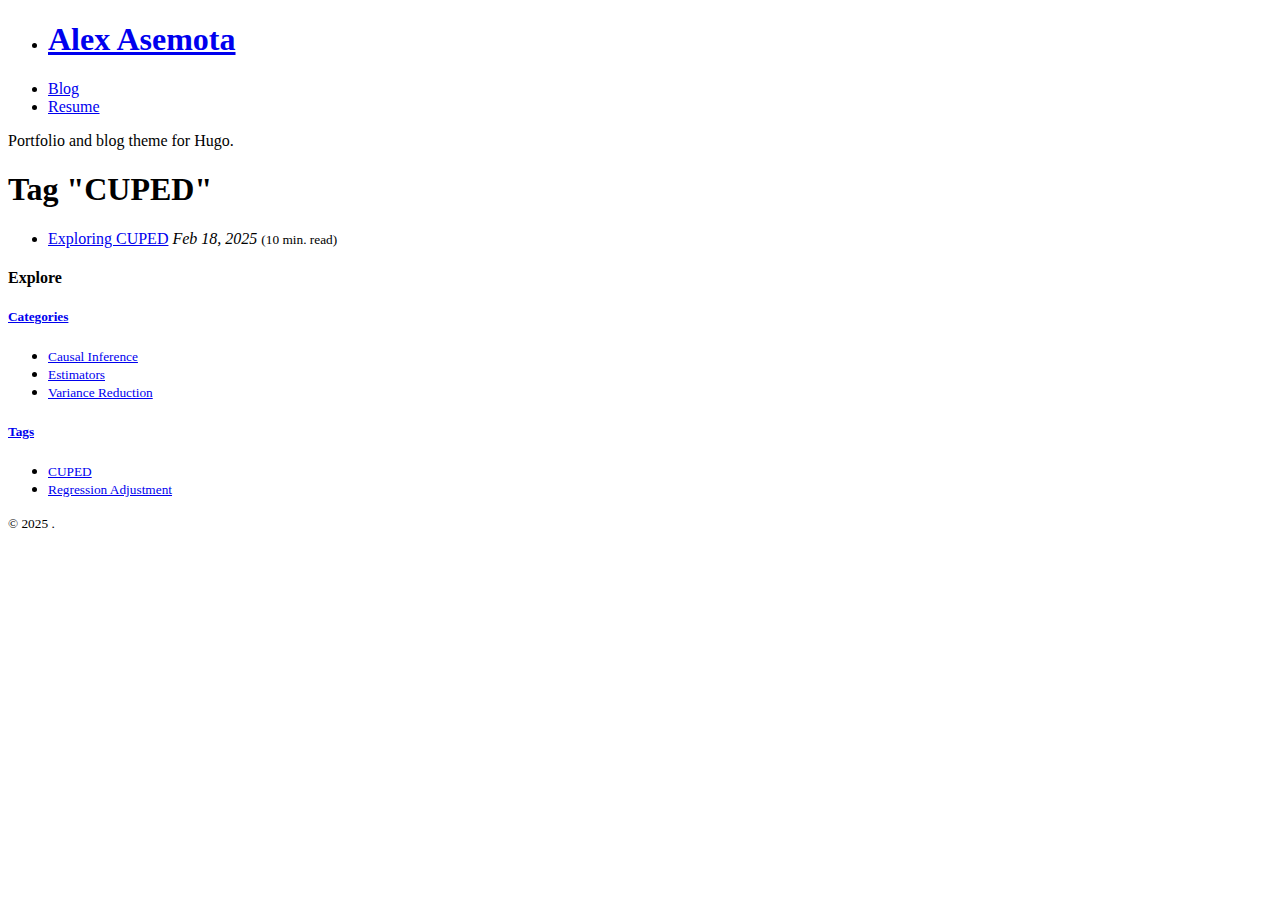
<file: public/tags/cuped/index.html>
<!doctype html>
<html lang="en">
  <head>
    <meta charset="utf-8" />
<meta name="viewport" content="width=device-width, initial-scale=1" />

<title>CUPED |Alex Asemota</title>





  <meta name="description" content="Demo site for Jughead, a portfolio and blog theme for Hugo." />



  
    <link rel="alternate" type="application/rss+xml" href="https://alexasemota.netlify.app/tags/cuped/index.xml" title="Alex Asemota" />

<meta property="og:url" content="https://alexasemota.netlify.app/tags/cuped/">
  <meta property="og:site_name" content="Alex Asemota">
  <meta property="og:title" content="CUPED">
  <meta property="og:description" content="Demo site for Jughead, a portfolio and blog theme for Hugo.">
  <meta property="og:locale" content="en_us">
  <meta property="og:type" content="website">





  <meta name="twitter:card" content="summary">
  <meta name="twitter:title" content="CUPED">
  <meta name="twitter:description" content="Demo site for Jughead, a portfolio and blog theme for Hugo.">









  





  
  <link
    rel="stylesheet"
    type="text/css"
    media="screen"
    href="https://alexasemota.netlify.app/main.min.caa48cb67f1f452229ef09f354217a530407e9a7ac6e1ed615267a88df26fbcf.css"
    integrity="sha256-yqSMtn8fRSIp7wnzVCF6UwQH6aesbh7WFSZ6iN8m&#43;88="
  />


  </head>

  <body>
    <header class="container">
  <nav id="site-nav">
    <ul>
      <li>
        <h1><a href="https://alexasemota.netlify.app/">Alex Asemota</a></h1>
      </li>
    </ul>
    <ul>
      
        <li><a href="/blog">Blog</a></li>
      
        <li><a href="/resume">Resume</a></li>
      
    </ul>
  </nav>

  <p>Portfolio and blog theme for Hugo.</p></header>

    
  <main class="container">
    <h1>Tag
        "CUPED"</h1>

    <section>
      <ul><li>
  <a href="/blog/cuped/">Exploring CUPED</a>
  <span>
    <time datetime="2025-18-18 20:15">
      <i>Feb 18, 2025</i>
    </time>
    
      <small> (10 min. read)</small>
    
    
  </span>
  
</li>
</ul>
    </section>
  </main>

    <footer class="container">
  <section class="footer-explore">
    <h4>Explore</h4>
    
      
        
          <h5>
            <a href="/categories">Categories</a>
          </h5>
          <nav>
            <ul>
              
                <li>
                  <small>
                    <a href="https://alexasemota.netlify.app/categories/causal-inference/">Causal Inference</a>
                  </small>
                </li>
              
                <li>
                  <small>
                    <a href="https://alexasemota.netlify.app/categories/estimators/">Estimators</a>
                  </small>
                </li>
              
                <li>
                  <small>
                    <a href="https://alexasemota.netlify.app/categories/variance-reduction/">Variance Reduction</a>
                  </small>
                </li>
              
            </ul>
          </nav>
        
      
        
          <h5>
            <a href="/tags">Tags</a>
          </h5>
          <nav>
            <ul>
              
                <li>
                  <small>
                    <a href="https://alexasemota.netlify.app/tags/cuped/">CUPED</a>
                  </small>
                </li>
              
                <li>
                  <small>
                    <a href="https://alexasemota.netlify.app/tags/regression-adjustment/">Regression Adjustment</a>
                  </small>
                </li>
              
            </ul>
          </nav>
        
      
    
  </section>

  <section>
    <p>


      <small>
        ©
        2025
        .
      </small>
      
    </p>
  </section>
</footer>

  </body>
</html>
</file>
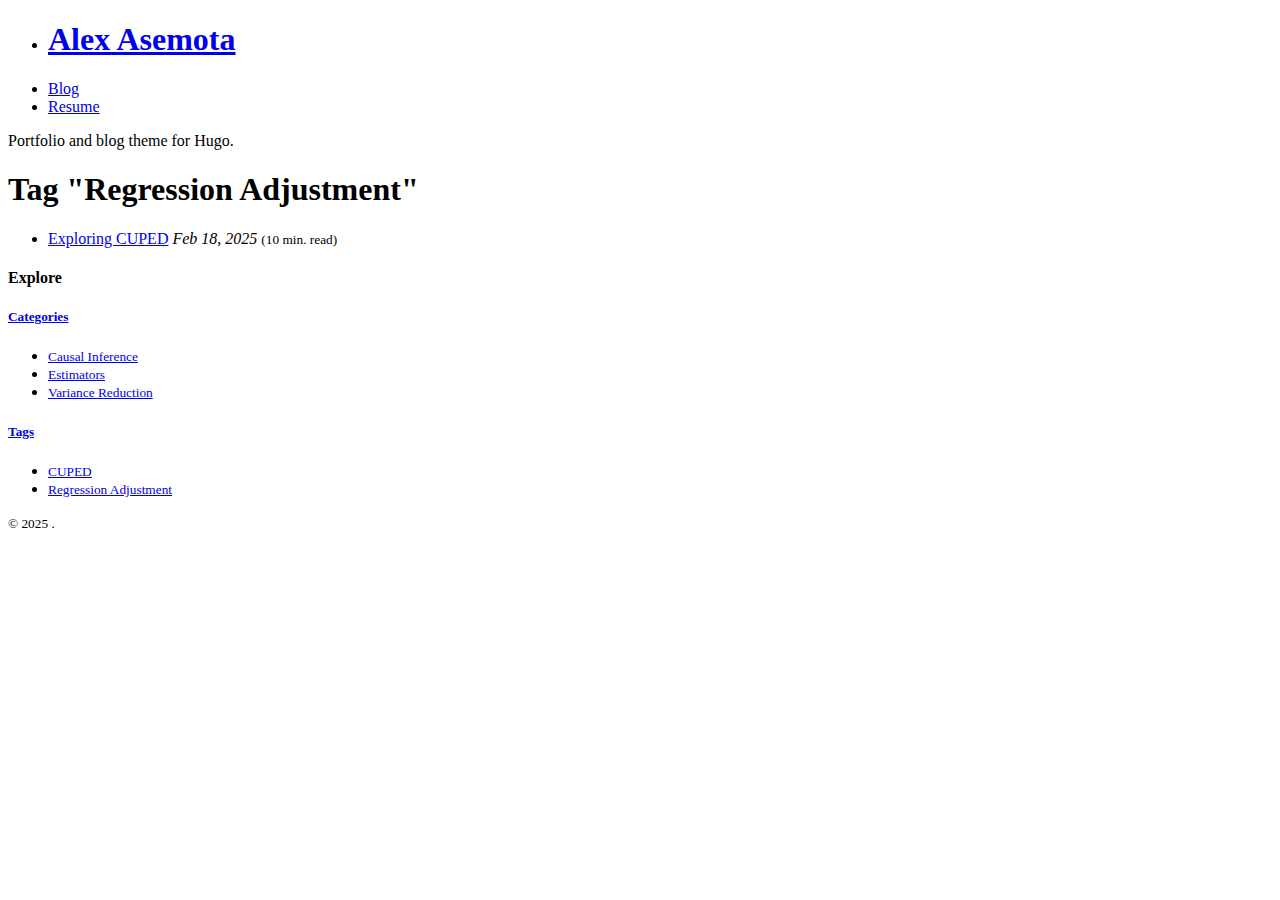
<file: public/tags/regression-adjustment/index.html>
<!doctype html>
<html lang="en">
  <head>
    <meta charset="utf-8" />
<meta name="viewport" content="width=device-width, initial-scale=1" />

<title>Regression Adjustment |Alex Asemota</title>





  <meta name="description" content="Demo site for Jughead, a portfolio and blog theme for Hugo." />



  
    <link rel="alternate" type="application/rss+xml" href="https://alexasemota.netlify.app/tags/regression-adjustment/index.xml" title="Alex Asemota" />

<meta property="og:url" content="https://alexasemota.netlify.app/tags/regression-adjustment/">
  <meta property="og:site_name" content="Alex Asemota">
  <meta property="og:title" content="Regression Adjustment">
  <meta property="og:description" content="Demo site for Jughead, a portfolio and blog theme for Hugo.">
  <meta property="og:locale" content="en_us">
  <meta property="og:type" content="website">





  <meta name="twitter:card" content="summary">
  <meta name="twitter:title" content="Regression Adjustment">
  <meta name="twitter:description" content="Demo site for Jughead, a portfolio and blog theme for Hugo.">









  





  
  <link
    rel="stylesheet"
    type="text/css"
    media="screen"
    href="https://alexasemota.netlify.app/main.min.caa48cb67f1f452229ef09f354217a530407e9a7ac6e1ed615267a88df26fbcf.css"
    integrity="sha256-yqSMtn8fRSIp7wnzVCF6UwQH6aesbh7WFSZ6iN8m&#43;88="
  />


  </head>

  <body>
    <header class="container">
  <nav id="site-nav">
    <ul>
      <li>
        <h1><a href="https://alexasemota.netlify.app/">Alex Asemota</a></h1>
      </li>
    </ul>
    <ul>
      
        <li><a href="/blog">Blog</a></li>
      
        <li><a href="/resume">Resume</a></li>
      
    </ul>
  </nav>

  <p>Portfolio and blog theme for Hugo.</p></header>

    
  <main class="container">
    <h1>Tag
        "Regression Adjustment"</h1>

    <section>
      <ul><li>
  <a href="/blog/cuped/">Exploring CUPED</a>
  <span>
    <time datetime="2025-18-18 20:15">
      <i>Feb 18, 2025</i>
    </time>
    
      <small> (10 min. read)</small>
    
    
  </span>
  
</li>
</ul>
    </section>
  </main>

    <footer class="container">
  <section class="footer-explore">
    <h4>Explore</h4>
    
      
        
          <h5>
            <a href="/categories">Categories</a>
          </h5>
          <nav>
            <ul>
              
                <li>
                  <small>
                    <a href="https://alexasemota.netlify.app/categories/causal-inference/">Causal Inference</a>
                  </small>
                </li>
              
                <li>
                  <small>
                    <a href="https://alexasemota.netlify.app/categories/estimators/">Estimators</a>
                  </small>
                </li>
              
                <li>
                  <small>
                    <a href="https://alexasemota.netlify.app/categories/variance-reduction/">Variance Reduction</a>
                  </small>
                </li>
              
            </ul>
          </nav>
        
      
        
          <h5>
            <a href="/tags">Tags</a>
          </h5>
          <nav>
            <ul>
              
                <li>
                  <small>
                    <a href="https://alexasemota.netlify.app/tags/cuped/">CUPED</a>
                  </small>
                </li>
              
                <li>
                  <small>
                    <a href="https://alexasemota.netlify.app/tags/regression-adjustment/">Regression Adjustment</a>
                  </small>
                </li>
              
            </ul>
          </nav>
        
      
    
  </section>

  <section>
    <p>


      <small>
        ©
        2025
        .
      </small>
      
    </p>
  </section>
</footer>

  </body>
</html>
</file>
